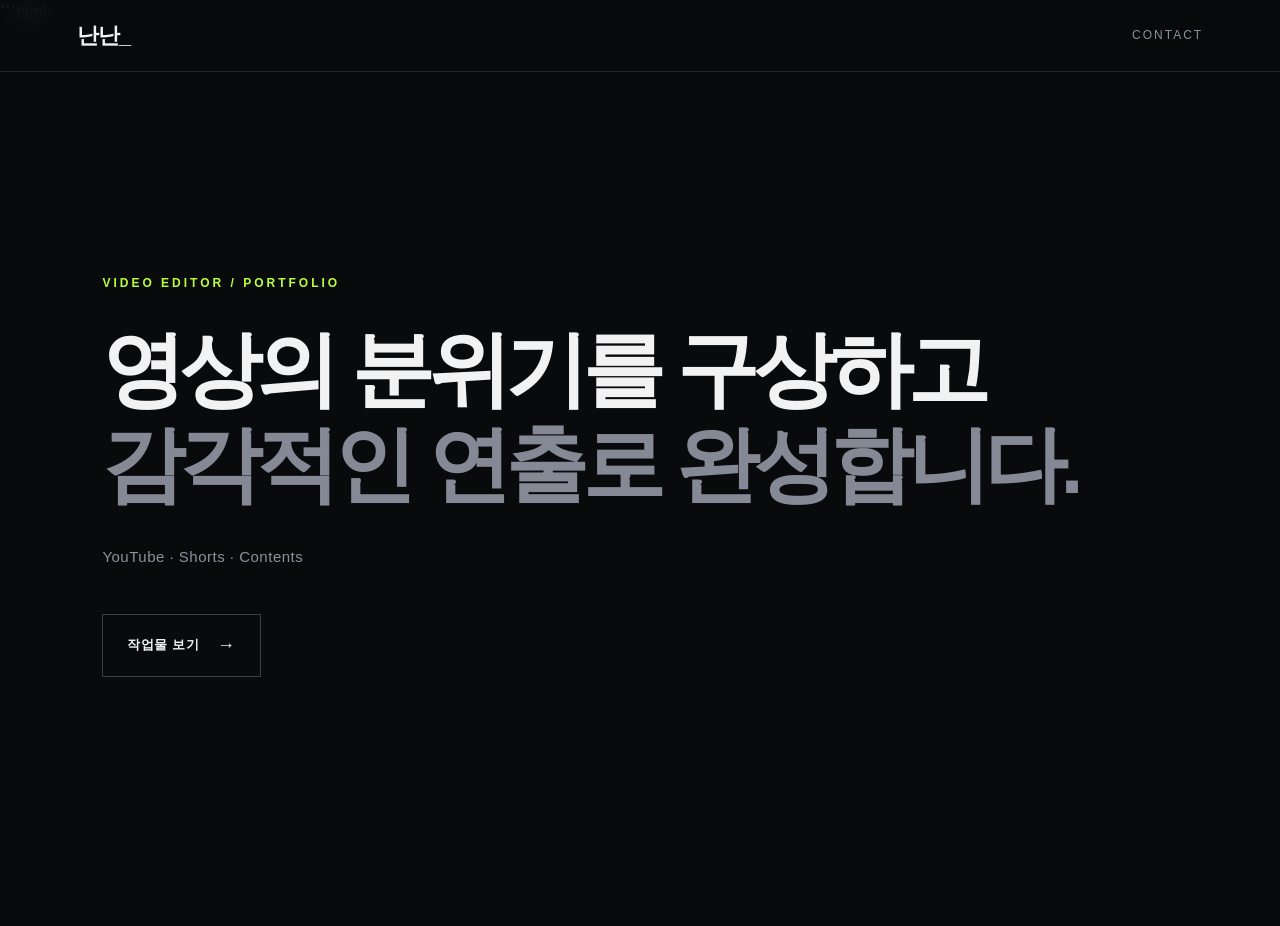
<file: index.html>
```html
<!DOCTYPE html>
<html lang="ko">
<head>
 <meta charset="UTF-8">

    <meta name="viewport"
          content="width=device-width, initial-scale=1.0">

    <meta name="description"
          content="난난_ 영상 편집 포트폴리오. YouTube, Shorts, Mystery & Cinematic Video Editing.">
<link rel="icon" type="image/png" href="logo.png?v=2">

    <title>난난_ | Video Editor Portfolio</title>

    <link rel="stylesheet" href="css/style.css">
</head>

<body>

<!-- =========================
     HEADER
========================= -->

<header class="header">

    <a href="#" class="logo">
        난난_
    </a>

   <nav class="navigation">
    <a href="#contact">CONTACT</a>
</nav>

</header>


<main>


<!-- =========================
     HERO
========================= -->

<section class="hero">

    <div class="hero-content">

        <p class="eyebrow">
            VIDEO EDITOR / PORTFOLIO
        </p>

        <h1>
            영상의 분위기를 구상하고<br>
            <span>감각적인 연출로 완성합니다.</span>
        </h1>

        <p class="hero-description">
            YouTube · Shorts · Contents
        </p>

        <a href="works.html" class="hero-button">
    작업물 보기 <span>→</span>
</a>

    </div>

    <div class="hero-scroll">
        
    </div>

</section>



</main>



<!-- =========================
     FOOTER
========================= -->



<script src="js/main.js"></script>

<script>
document.addEventListener("DOMContentLoaded", function () {
    // 1. 브라우저 저장소에서 works 페이지가 계산해 둔 숫자를 꺼내옵니다.
    // 만약 아직 한번도 계산된 적이 없다면 기본값인 0으로 세팅합니다.
    const youtubeCount = localStorage.getItem("works_youtube") || 0;
    const shortsCount = localStorage.getItem("works_shorts") || 0;
    const totalCount = localStorage.getItem("works_total") || 0;

    // 2. 메인 페이지 화면(hero-scroll 구역)에 실시간 숫자를 대입합니다.
    if(document.getElementById("youtube-count")) {
        document.getElementById("youtube-count").innerText = youtubeCount;
        document.getElementById("shorts-count").innerText = shortsCount;
        document.getElementById("total-count").innerText = totalCount;
    }
});
</script>

</body>
</html>
</file>
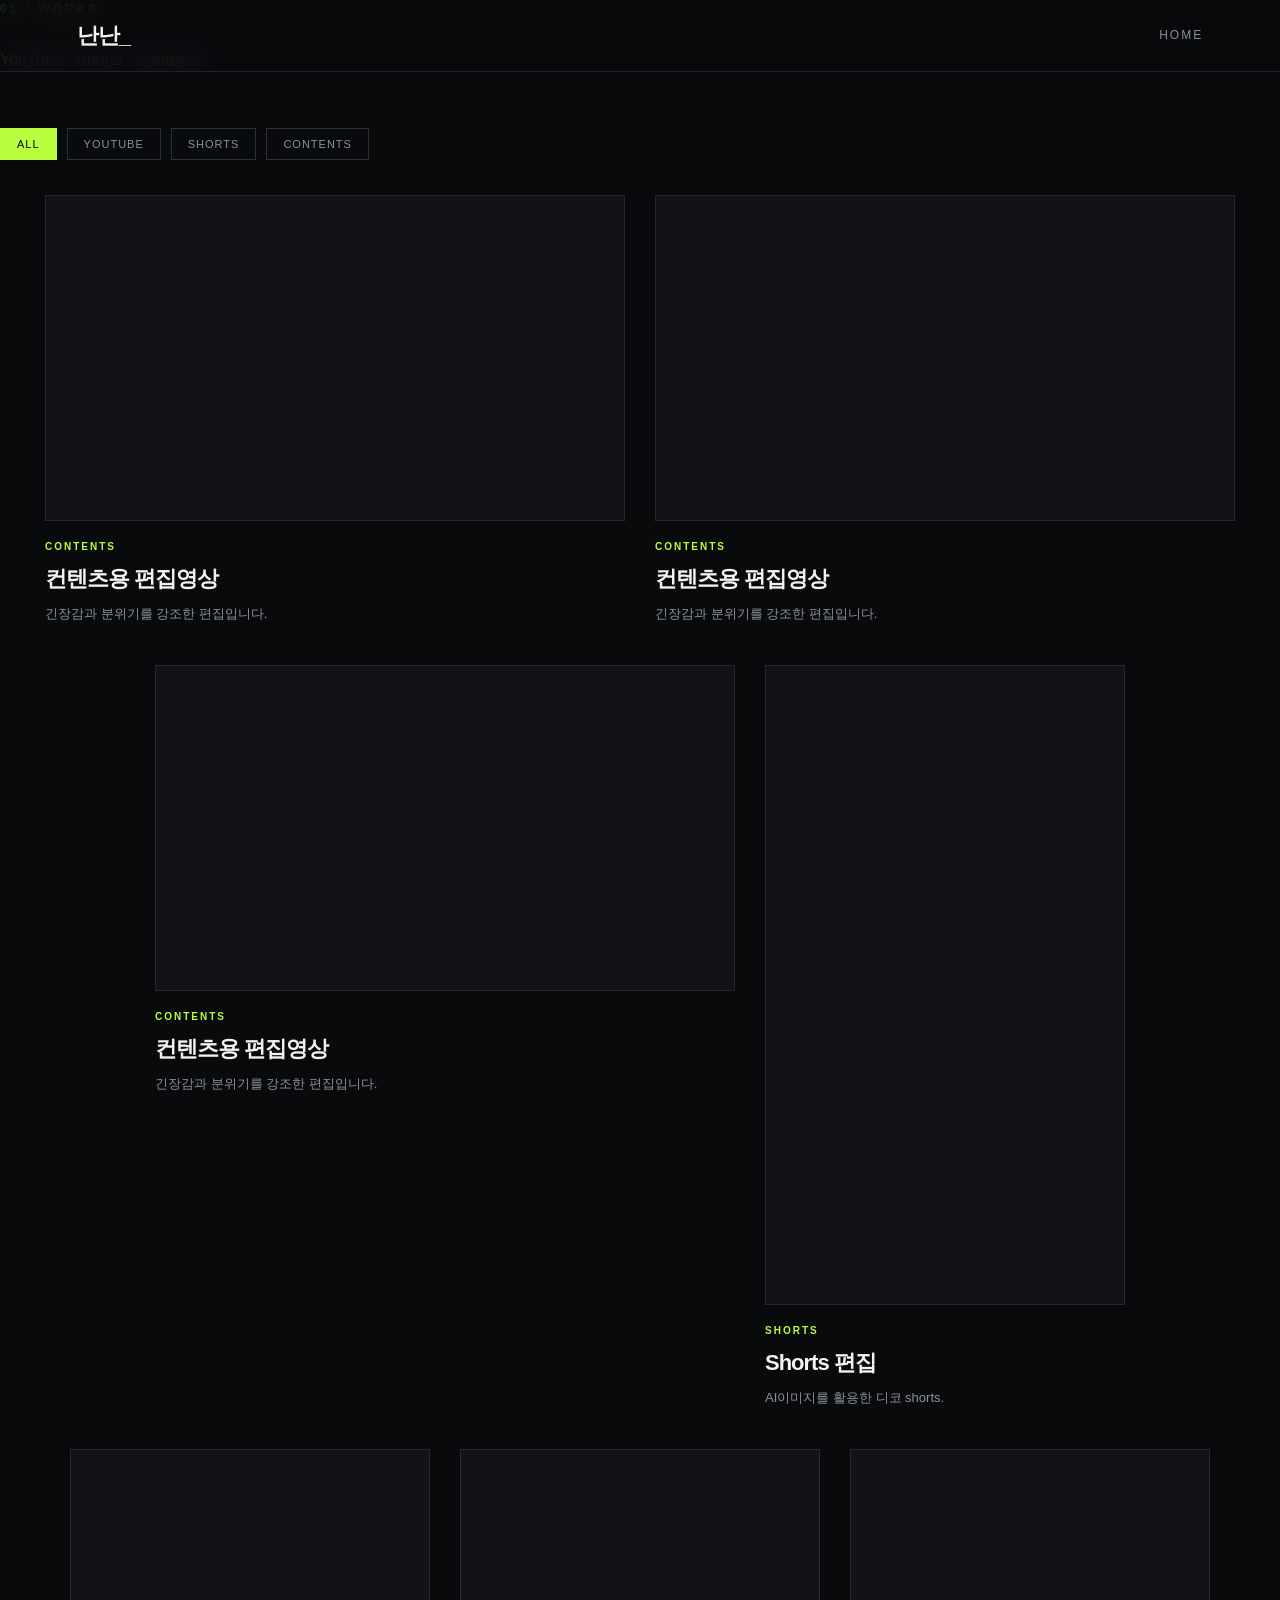
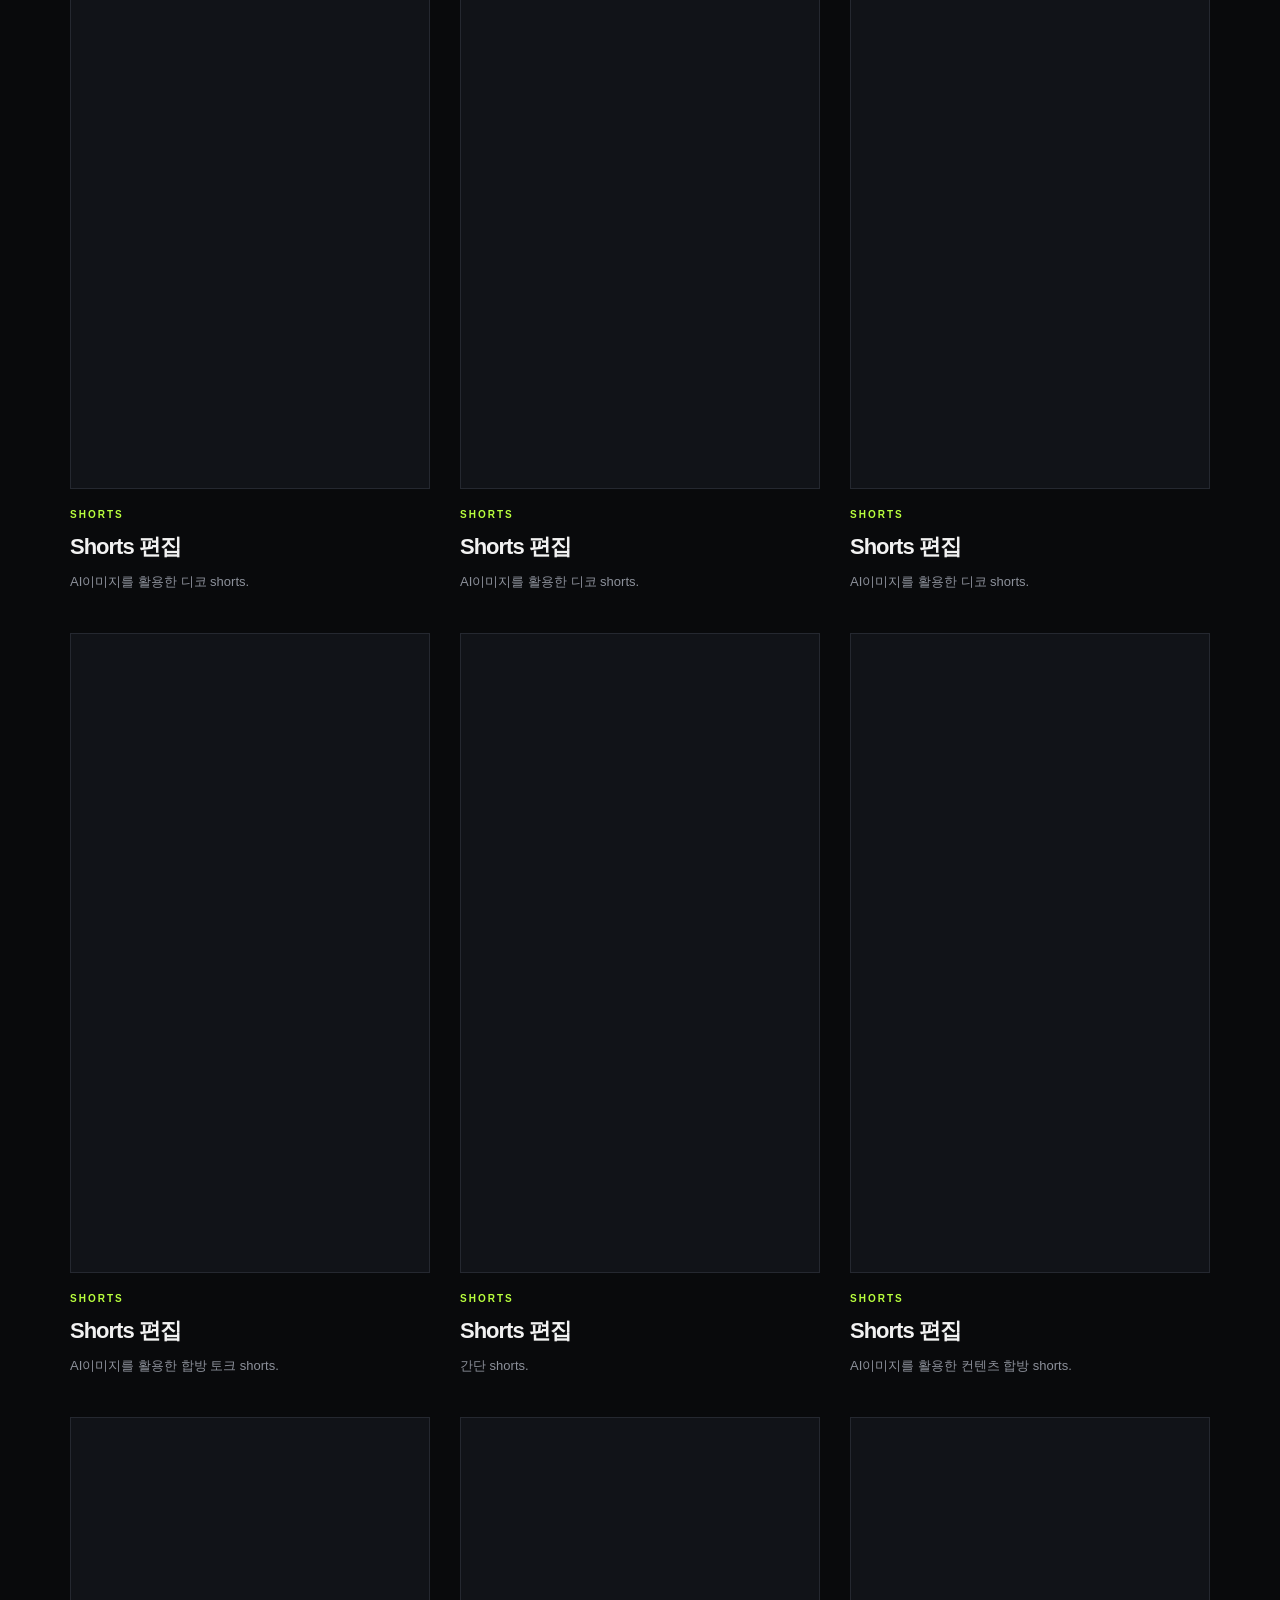
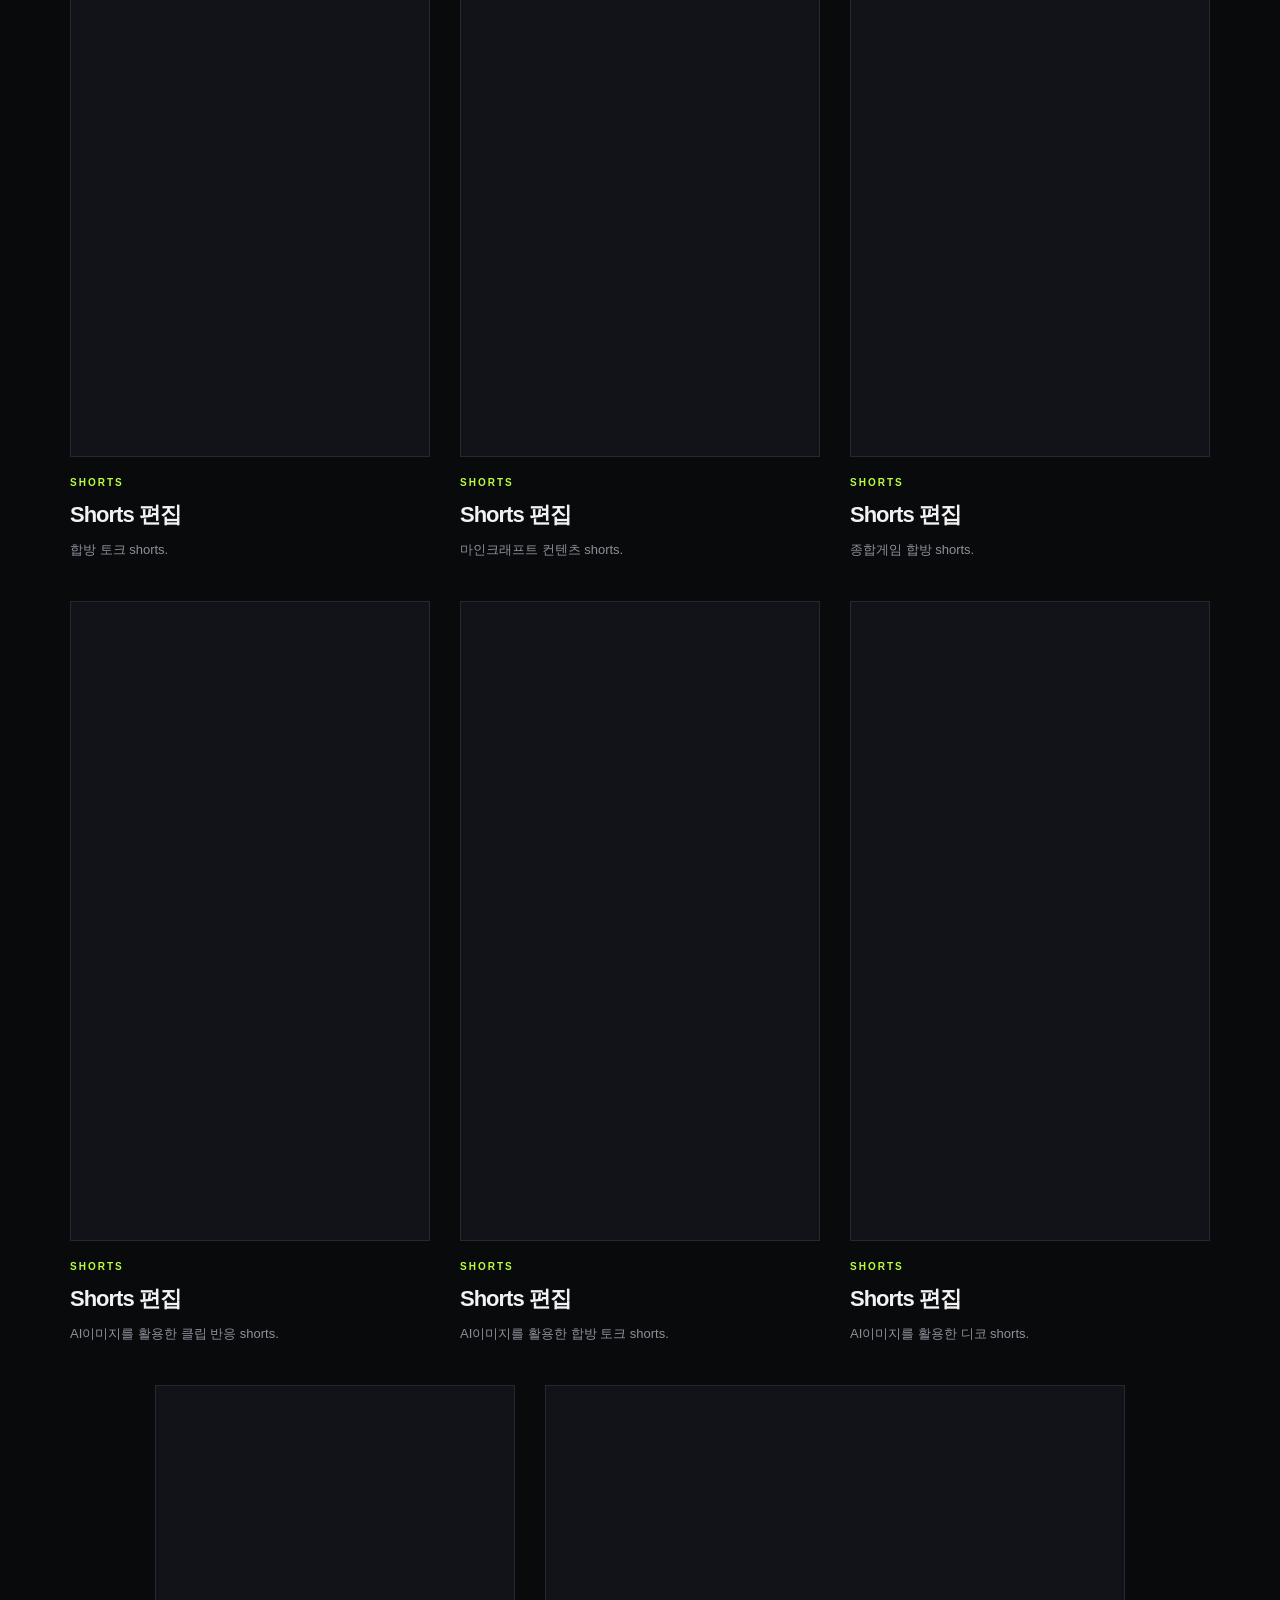
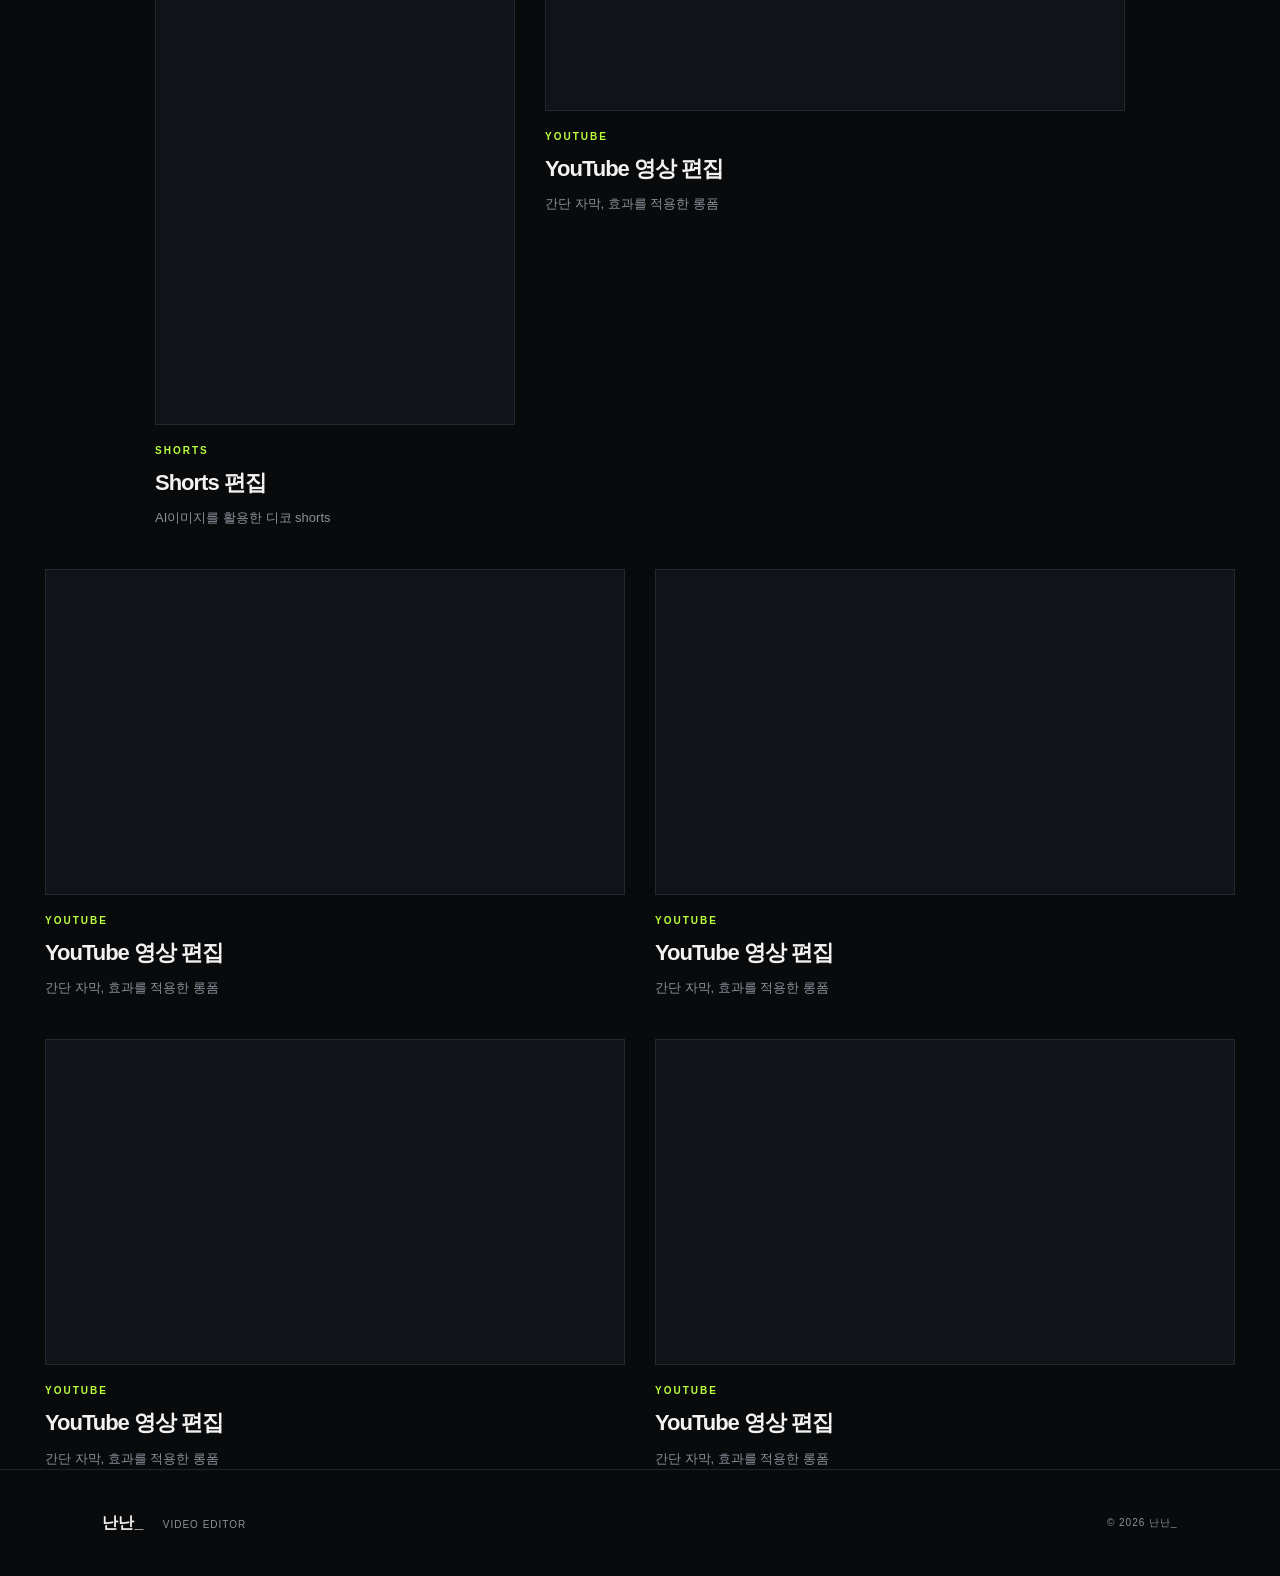
<file: works.html>
<!DOCTYPE html>
<html lang="ko">

<head>

    <meta charset="UTF-8">

    <meta name="viewport"
          content="width=device-width, initial-scale=1.0">

    <title>난난_ | Works</title>

    <link rel="stylesheet" href="css/style.css">

</head>


<body>


    <!-- HEADER -->

    <header class="header">

        <a href="index.html" class="logo">
            난난_
        </a>

        <nav class="navigation">

            <a href="index.html">
                HOME
            </a>

        </nav>

    </header>



    <!-- WORKS -->

    <main>


        <section class="works-page">


            <div class="works-heading">

                <p class="eyebrow">
                    01 / WORKS
                </p>

                <h1>
                    
                </h1>

                <p class="works-description">
                    YouTube · Shorts · Contents
                </p>

            </div>



            <!-- FILTER -->

            <div class="filters">

                <button class="filter active"
                        data-filter="all">

                    ALL

                </button>


                <button class="filter"
                        data-filter="youtube">

                    YOUTUBE

                </button>


                <button class="filter"
                        data-filter="shorts">

                    SHORTS

                </button>


                <button class="filter"
                        data-filter="contents">

                   CONTENTS

                </button>

            </div>



            <!-- PROJECTS -->

            <div class="projects">


                <!-- PROJECT 01 -->

                <article class="project"
                         data-category="youtube">

                  <div class="video-box">
    <iframe
        src="https://www.youtube.com/embed/H4xnJ5HGA0c"
        title="Shorts Project 01"
        frameborder="0"
        allow="accelerometer; autoplay; clipboard-write; encrypted-media; gyroscope; picture-in-picture; web-share"
        allowfullscreen>
    </iframe>
</div>


                    <p class="project-category">
                        YOUTUBE
                    </p>

                    <h3>
                        YouTube 영상 편집
                    </h3>

                    <p>
                       간단 자막, 효과를 적용한 롱폼
                    </p>

                </article>

  <article class="project"
                         data-category="youtube">

                  <div class="video-box">
    <iframe
        src="https://www.youtube.com/embed/52qE9q-r9qk"
        title="Shorts Project 01"
        frameborder="0"
        allow="accelerometer; autoplay; clipboard-write; encrypted-media; gyroscope; picture-in-picture; web-share"
        allowfullscreen>
    </iframe>
</div>


                    <p class="project-category">
                        YOUTUBE
                    </p>

                    <h3>
                        YouTube 영상 편집
                    </h3>

                    <p>
                       간단 자막, 효과를 적용한 롱폼
                    </p>

                </article>

  <article class="project"
                         data-category="youtube">

                  <div class="video-box">
    <iframe
        src="https://www.youtube.com/embed/qQ00eDpVZJI"
        title="Shorts Project 01"
        frameborder="0"
        allow="accelerometer; autoplay; clipboard-write; encrypted-media; gyroscope; picture-in-picture; web-share"
        allowfullscreen>
    </iframe>
</div>


                    <p class="project-category">
                        YOUTUBE
                    </p>

                    <h3>
                        YouTube 영상 편집
                    </h3>

                    <p>
                       간단 자막, 효과를 적용한 롱폼
                    </p>

                </article>

<article class="project"
                         data-category="youtube">

                  <div class="video-box">
    <iframe
        src="https://www.youtube.com/embed/lvLt9FDtxN4"
        title="Shorts Project 01"
        frameborder="0"
        allow="accelerometer; autoplay; clipboard-write; encrypted-media; gyroscope; picture-in-picture; web-share"
        allowfullscreen>
    </iframe>
</div>


                    <p class="project-category">
                        YOUTUBE
                    </p>

                    <h3>
                        YouTube 영상 편집
                    </h3>

                    <p>
                       간단 자막, 효과를 적용한 롱폼
                    </p>

                </article>

<article class="project"
                         data-category="youtube">

                  <div class="video-box">
    <iframe
        src="https://www.youtube.com/embed/J0-zQ5QIS3U"
        title="Shorts Project 01"
        frameborder="0"
        allow="accelerometer; autoplay; clipboard-write; encrypted-media; gyroscope; picture-in-picture; web-share"
        allowfullscreen>
    </iframe>
</div>


                    <p class="project-category">
                        YOUTUBE
                    </p>

                    <h3>
                        YouTube 영상 편집
                    </h3>

                    <p>
                       간단 자막, 효과를 적용한 롱폼
                    </p>

                </article>


                <!-- PROJECT 02 -->

                <article class="project"
                         data-category="shorts">

                    <div class="video-box">

                        <iframe
                            src="https://www.youtube-nocookie.com/embed/nnpGmAxqYA4"
                            title="Shorts Project 01"
                            frameborder="0"
                            allowfullscreen>
                        </iframe>

                    </div>


                    <p class="project-category">
                        SHORTS
                    </p>

                    <h3>
                        Shorts 편집
                    </h3>

                    <p>
                        AI이미지를 활용한 디코 shorts
                    </p>

                </article>

<article class="project" data-category="shorts">
    <div class="video-box">
        <iframe
            src="https://www.youtube-nocookie.com/embed/DtPnr0wXg6E"
            title="Shorts Project 02"
            frameborder="0"
            allowfullscreen>
        </iframe>
    </div>
    <p class="project-category">SHORTS</p>
    <h3>Shorts 편집</h3>
    <p>AI이미지를 활용한 디코 shorts.</p>
</article>

<article class="project" data-category="shorts">
    <div class="video-box">
        <iframe
            src="https://www.youtube-nocookie.com/embed/acNSTUrQBTQ"
            title="Shorts Project 02"
            frameborder="0"
            allowfullscreen>
        </iframe>
    </div>
    <p class="project-category">SHORTS</p>
    <h3>Shorts 편집</h3>
    <p>AI이미지를 활용한 합방 토크 shorts.</p>
</article>

<article class="project" data-category="shorts">
    <div class="video-box">
        <iframe
            src="https://www.youtube-nocookie.com/embed/pgEnJVWePnc"
            title="Shorts Project 02"
            frameborder="0"
            allowfullscreen>
        </iframe>
    </div>
    <p class="project-category">SHORTS</p>
    <h3>Shorts 편집</h3>
    <p>AI이미지를 활용한 클립 반응 shorts.</p>
</article>

<article class="project" data-category="shorts">
    <div class="video-box">
        <iframe
            src="https://www.youtube-nocookie.com/embed/XXkoMY_TwoI"
            title="Shorts Project 02"
            frameborder="0"
            allowfullscreen>
        </iframe>
    </div>
    <p class="project-category">SHORTS</p>
    <h3>Shorts 편집</h3>
    <p>종합게임 합방 shorts.</p>
</article>

<article class="project" data-category="shorts">
    <div class="video-box">
        <iframe
            src="https://www.youtube-nocookie.com/embed/7X612LDZaYI"
            title="Shorts Project 02"
            frameborder="0"
            allowfullscreen>
        </iframe>
    </div>
    <p class="project-category">SHORTS</p>
    <h3>Shorts 편집</h3>
    <p>마인크래프트 컨텐츠 shorts.</p>
</article>

<article class="project" data-category="shorts">
    <div class="video-box">
        <iframe
            src="https://www.youtube-nocookie.com/embed/7yLphxg3AQ4"
            title="Shorts Project 02"
            frameborder="0"
            allowfullscreen>
        </iframe>
    </div>
    <p class="project-category">SHORTS</p>
    <h3>Shorts 편집</h3>
    <p>합방 토크 shorts.</p>
</article>

<article class="project" data-category="shorts">
    <div class="video-box">
        <iframe
            src="https://www.youtube-nocookie.com/embed/U5yS2-ZygxI"
            title="Shorts Project 02"
            frameborder="0"
            allowfullscreen>
        </iframe>
    </div>
    <p class="project-category">SHORTS</p>
    <h3>Shorts 편집</h3>
    <p>AI이미지를 활용한 컨텐츠 합방 shorts.</p>
</article>

<article class="project" data-category="shorts">
    <div class="video-box">
        <iframe
            src="https://www.youtube-nocookie.com/embed/uDwHeYtnoGU"
            title="Shorts Project 02"
            frameborder="0"
            allowfullscreen>
        </iframe>
    </div>
    <p class="project-category">SHORTS</p>
    <h3>Shorts 편집</h3>
    <p> 간단 shorts.</p>
</article>

<article class="project" data-category="shorts">
    <div class="video-box">
        <iframe
            src="https://www.youtube-nocookie.com/embed/z7B7Vykb7cU"
            title="Shorts Project 02"
            frameborder="0"
            allowfullscreen>
        </iframe>
    </div>
    <p class="project-category">SHORTS</p>
    <h3>Shorts 편집</h3>
    <p>AI이미지를 활용한 합방 토크 shorts.</p>
</article>

<article class="project" data-category="shorts">
    <div class="video-box">
        <iframe
            src="https://www.youtube-nocookie.com/embed/tqMCa1o-9IM"
            title="Shorts Project 02"
            frameborder="0"
            allowfullscreen>
        </iframe>
    </div>
    <p class="project-category">SHORTS</p>
    <h3>Shorts 편집</h3>
    <p>AI이미지를 활용한 디코 shorts.</p>
</article>

<article class="project" data-category="shorts">
    <div class="video-box">
        <iframe
            src="https://www.youtube-nocookie.com/embed/Ce3arP_xBPw"
            title="Shorts Project 02"
            frameborder="0"
            allowfullscreen>
        </iframe>
    </div>
    <p class="project-category">SHORTS</p>
    <h3>Shorts 편집</h3>
    <p>AI이미지를 활용한 디코 shorts.</p>
</article>

<article class="project" data-category="shorts">
    <div class="video-box">
        <iframe
            src="https://www.youtube-nocookie.com/embed/_0z1HQR1fw0"
            title="Shorts Project 02"
            frameborder="0"
            allowfullscreen>
        </iframe>
    </div>
    <p class="project-category">SHORTS</p>
    <h3>Shorts 편집</h3>
    <p>AI이미지를 활용한 디코 shorts.</p>
</article>

<article class="project" data-category="shorts">
    <div class="video-box">
        <iframe
            src="https://www.youtube-nocookie.com/embed/7ObvpFIBYEA"
            title="Shorts Project 02"
            frameborder="0"
            allowfullscreen>
        </iframe>
    </div>
    <p class="project-category">SHORTS</p>
    <h3>Shorts 편집</h3>
    <p>AI이미지를 활용한 디코 shorts.</p>
</article>



                <!-- PROJECT 03 -->

                <article class="project"
                         data-category="contents">

                    <div class="video-box">

                        <iframe
                            src="https://www.youtube-nocookie.com/embed/YWUd1DxwZlc"
                            title="Contents Project 01"
                            frameborder="0"
                            allowfullscreen>
                        </iframe>

                    </div>


                    <p class="project-category">
                        CONTENTS
                    </p>

                    <h3>
                       컨텐츠용 편집영상
                    </h3>

                    <p>
                        긴장감과 분위기를 강조한 편집입니다.
                    </p>

                </article>

   <article class="project"
                         data-category="contents">

                    <div class="video-box">

                        <iframe
                            src="https://www.youtube-nocookie.com/embed/LyU3irfFYCE"
                            title="Contents Project 01"
                            frameborder="0"
                            allowfullscreen>
                        </iframe>

                    </div>


                    <p class="project-category">
                        CONTENTS
                    </p>

                    <h3>
                       컨텐츠용 편집영상
                    </h3>

                    <p>
                        긴장감과 분위기를 강조한 편집입니다.
                    </p>

                </article>
       

  <article class="project"
                         data-category="contents">

                    <div class="video-box">

                        <iframe
                            src="https://www.youtube-nocookie.com/embed/uq3Lzc5aNB0"
                            title="Contents Project 01"
                            frameborder="0"
                            allowfullscreen>
                        </iframe>

                    </div>


                    <p class="project-category">
                        CONTENTS
                    </p>

                    <h3>
                       컨텐츠용 편집영상
                    </h3>

                    <p>
                        긴장감과 분위기를 강조한 편집입니다.
                    </p>

                </article>

            </div>


        </section>


    </main>



    <footer class="footer">

        <div>

            <strong>
                난난_
            </strong>

            <span>
                VIDEO EDITOR
            </span>

        </div>


        <p>
            © 2026 난난_
        </p>

    </footer>



    <script src="js/main.js"></script>
<script>
document.addEventListener("DOMContentLoaded", function () {
    // 1. works 페이지에 배치된 모든 영상(.project)의 개수를 구합니다.
    const allProjects = document.querySelectorAll(".project");
    const shortsProjects = document.querySelectorAll('.project[data-category="shorts"]');
    
    const totalCount = allProjects.length;
    const shortsCount = shortsProjects.length;
    const youtubeCount = totalCount - shortsCount;

    // 2. 이 숫자들을 브라우저 임시 기억 장소(localStorage)에 박아둡니다.
    localStorage.setItem("works_total", totalCount);
    localStorage.setItem("works_shorts", shortsCount);
    localStorage.setItem("works_youtube", youtubeCount);
});
</script>

</body>

</html>
</file>
<file: css/style.css>
* {
    margin: 0;
    padding: 0;
    box-sizing: border-box;
}

html {
    scroll-behavior: smooth;
}

body {
    background: #090a0c;
    color: #f2f2f2;
    font-family: Arial, "Noto Sans KR", sans-serif;
    line-height: 1.6;
}

a {
    color: inherit;
    text-decoration: none;
}


/* =========================
   HEADER
========================= */

.header {
    position: fixed;
    top: 0;
    left: 0;

    width: 100%;
    height: 72px;

    padding: 0 6vw;

    display: flex;
    align-items: center;
    justify-content: space-between;

    background: rgba(9, 10, 12, 0.85);

    border-bottom: 1px solid #202329;

    backdrop-filter: blur(12px);

    z-index: 100;
}

.logo {
    font-size: 22px;
    font-weight: 800;
    letter-spacing: -1px;
}

.navigation {
    display: flex;
    gap: 32px;
}

.navigation a {
    font-size: 12px;
    letter-spacing: 2px;
    color: #8d919b;

    transition: 0.25s;
}

.navigation a:hover {
    color: #b9ff3d;
}


/* =========================
   HERO
========================= */

/* =========================
   HERO / INTRO
========================= */

.hero {
    min-height: 100vh;

    padding: 0 8vw;

    display: flex;
    flex-direction: column;
    justify-content: center;

    position: relative;
}

.hero-content {
    max-width: 1100px;
}

.eyebrow {
    margin-bottom: 28px;

    color: #b9ff3d;

    font-size: 12px;
    font-weight: 700;

    letter-spacing: 3px;
}

.hero h1 {
    margin: 0;

    font-size: clamp(42px, 6.5vw, 85px);

    line-height: 1.15;

    letter-spacing: -6px;

    font-weight: 800;
}

.hero h1 span {
    color: #858995;
}

.hero-description {
    margin-top: 32px;

    color: #8d919b;

    font-size: 15px;

    letter-spacing: 0.5px;
}

.hero-button {
    display: inline-flex;
    align-items: center;
    gap: 18px;

    width: fit-content;

    margin-top: 45px;

    padding: 16px 24px;

    border: 1px solid #3a3e45;

    color: #f2f2f2;

    font-size: 13px;
    font-weight: 600;

    letter-spacing: 0.5px;

    transition:
        background 0.25s ease,
        color 0.25s ease,
        border-color 0.25s ease,
        transform 0.25s ease;
}

.hero-button span {
    font-size: 18px;

    transition: transform 0.25s ease;
}

.hero-button:hover {
    background: #b9ff3d;

    border-color: #b9ff3d;

    color: #090a0c;

    transform: translateX(5px);
}

.hero-button:hover span {
    transform: translateX(4px);
}

.hero-scroll {
    position: absolute;

    left: 8vw;
    bottom: 35px;

    color: #555962;

    font-size: 9px;

    letter-spacing: 2px;
}

/* =========================
   SECTION
========================= */

.section {
    padding: 140px 8vw;
}

.section-title span {
    color: #b9ff3d;

    font-size: 11px;
    font-weight: bold;

    letter-spacing: 2px;
}

.section-title h2 {
    margin-top: 10px;

    font-size: clamp(32px, 5vw, 60px);

    letter-spacing: -3px;
}


/* =========================
   FILTER
========================= */

.filters {
    display: flex;
    gap: 10px;

    margin-top: 55px;
    margin-bottom: 35px;
}

.filter {
    padding: 9px 16px;

    background: transparent;

    border: 1px solid #2b2f36;

    color: #8d919b;

    cursor: pointer;

    font-size: 11px;
    letter-spacing: 1px;

    transition: 0.25s;
}

.filter:hover,
.filter.active {
    background: #b9ff3d;
    border-color: #b9ff3d;
    color: #090a0c;
}


/* =========================
   PROJECTS
========================= */


/* 1. 전체 리스트를 감싸는 구역 */
.projects {
    display: flex;             
    flex-wrap: wrap-reverse;       /* 최신 영상이 위로 올라오도록 설정 */
    flex-direction: row-reverse;   /* HTML 하단 코드가 맨 앞으로 정렬 */
    justify-content: center;       /* 💡 왼쪽으로 쏠리지 않고 화면 중앙에 오도록 배치 */
    gap: 40px 30px;                /* 위아래 간격 40px, 좌우 간격 30px */
}

/* 2. 일반 가로형 유튜브 영상 설정 (💡 반응형 비율 유지형) */
.project {
    flex: 1 1 calc(50% - 15px);   /* 💡 화면을 절반씩(2열) 일정하게 꽉 채우도록 설정 */
    max-width: 580px;             /* 너무 무한정 커지지 않도록 최대 크기만 제한 */
    min-width: 320px;             
    transition: 0.3s;
}

/* 3. 💡 쇼츠 영상들만 따로 골라서 일정한 비율 유지하기 */
.project[data-category="shorts"] {
    flex: 1 1 calc(33.333% - 20px); /* 💡 쇼츠는 화면 너비에 맞춰 한 줄에 3개씩(3열) 균등 배분 */
    max-width: 360px;               /* 쇼츠의 이쁜 최대 크기 유지 */
    min-width: 260px;               /* 화면이 작아질 때 최소 크기 */
}

/* 4. 비디오 박스 및 내부 아이프레임 */
.video-box {
    position: relative;
    width: 100%;
    aspect-ratio: 16 / 9;           /* 가로 영상은 16:9 비율 고정 */
    overflow: hidden;
    background: #111318;
    border: 1px solid #252830;
}

/* 쇼츠 비디오 박스는 9:16 비율 고정 */
.project[data-category="shorts"] .video-box {
    aspect-ratio: 9 / 16;
}

.video-box iframe {
    width: 100%;
    height: 100%;
    border: none;
}

/* 5. 텍스트 요소들 */
.project-category {
    margin-top: 18px;
    color: #b9ff3d;
    font-size: 10px;
    font-weight: bold;
    letter-spacing: 2px;
}

.project h3 {
    margin-top: 6px;
    font-size: 22px;
    letter-spacing: -1px;
}

.project > p:last-child {
    margin-top: 8px;
    color: #8d919b;
    font-size: 13px;
}


/* =========================
   ABOUT
========================= */

.about-content {
    display: grid;

    grid-template-columns: 1fr 1fr;

    gap: 80px;

    margin-top: 60px;
}

.about-text {
    max-width: 600px;

    font-size: 28px;

    line-height: 1.5;

    letter-spacing: -1px;
}

.skills {
    display: grid;

    grid-template-columns: repeat(2, 1fr);

    gap: 12px;
}

.skills div {
    padding: 20px;

    border: 1px solid #252830;

    color: #8d919b;

    font-size: 11px;

    letter-spacing: 1px;
}


/* =========================
   CONTACT
========================= */

.contact {
    min-height: 70vh;

    display: flex;
    flex-direction: column;
    justify-content: center;
}

.contact > p {
    margin-top: 30px;

    color: #8d919b;
}

.email {
    width: fit-content;

    margin-top: 20px;

    padding-bottom: 5px;

    border-bottom: 1px solid #b9ff3d;

    color: #b9ff3d;

    font-size: 18px;
}


/* =========================
   FOOTER
========================= */

.footer {
    padding: 40px 8vw;

    border-top: 1px solid #202329;

    display: flex;
    justify-content: space-between;
    align-items: center;
}

.footer strong {
    margin-right: 15px;
}

.footer span,
.footer p {
    color: #8d919b;

    font-size: 10px;

    letter-spacing: 1px;
}


/* =========================
   MOBILE
========================= */

@media (max-width: 700px) {

    .header {
        padding: 0 5vw;
    }

    .navigation {
        gap: 15px;
    }

    .navigation a {
        font-size: 9px;
    }

   .hero {
    min-height: 100vh;

    padding: 0 6vw;
}

.hero h1 {
    font-size: 48px;

    letter-spacing: -3px;
}
    .section {
        padding: 100px 6vw;
    }

    .projects {
        grid-template-columns: 1fr;
    }

    .about-content {
        grid-template-columns: 1fr;
        gap: 50px;
    }

    .about-text {
        font-size: 22px;
    }

    .footer {
        padding: 30px 6vw;

        flex-direction: column;
        align-items: flex-start;

        gap: 15px;
    }
}
</file>
